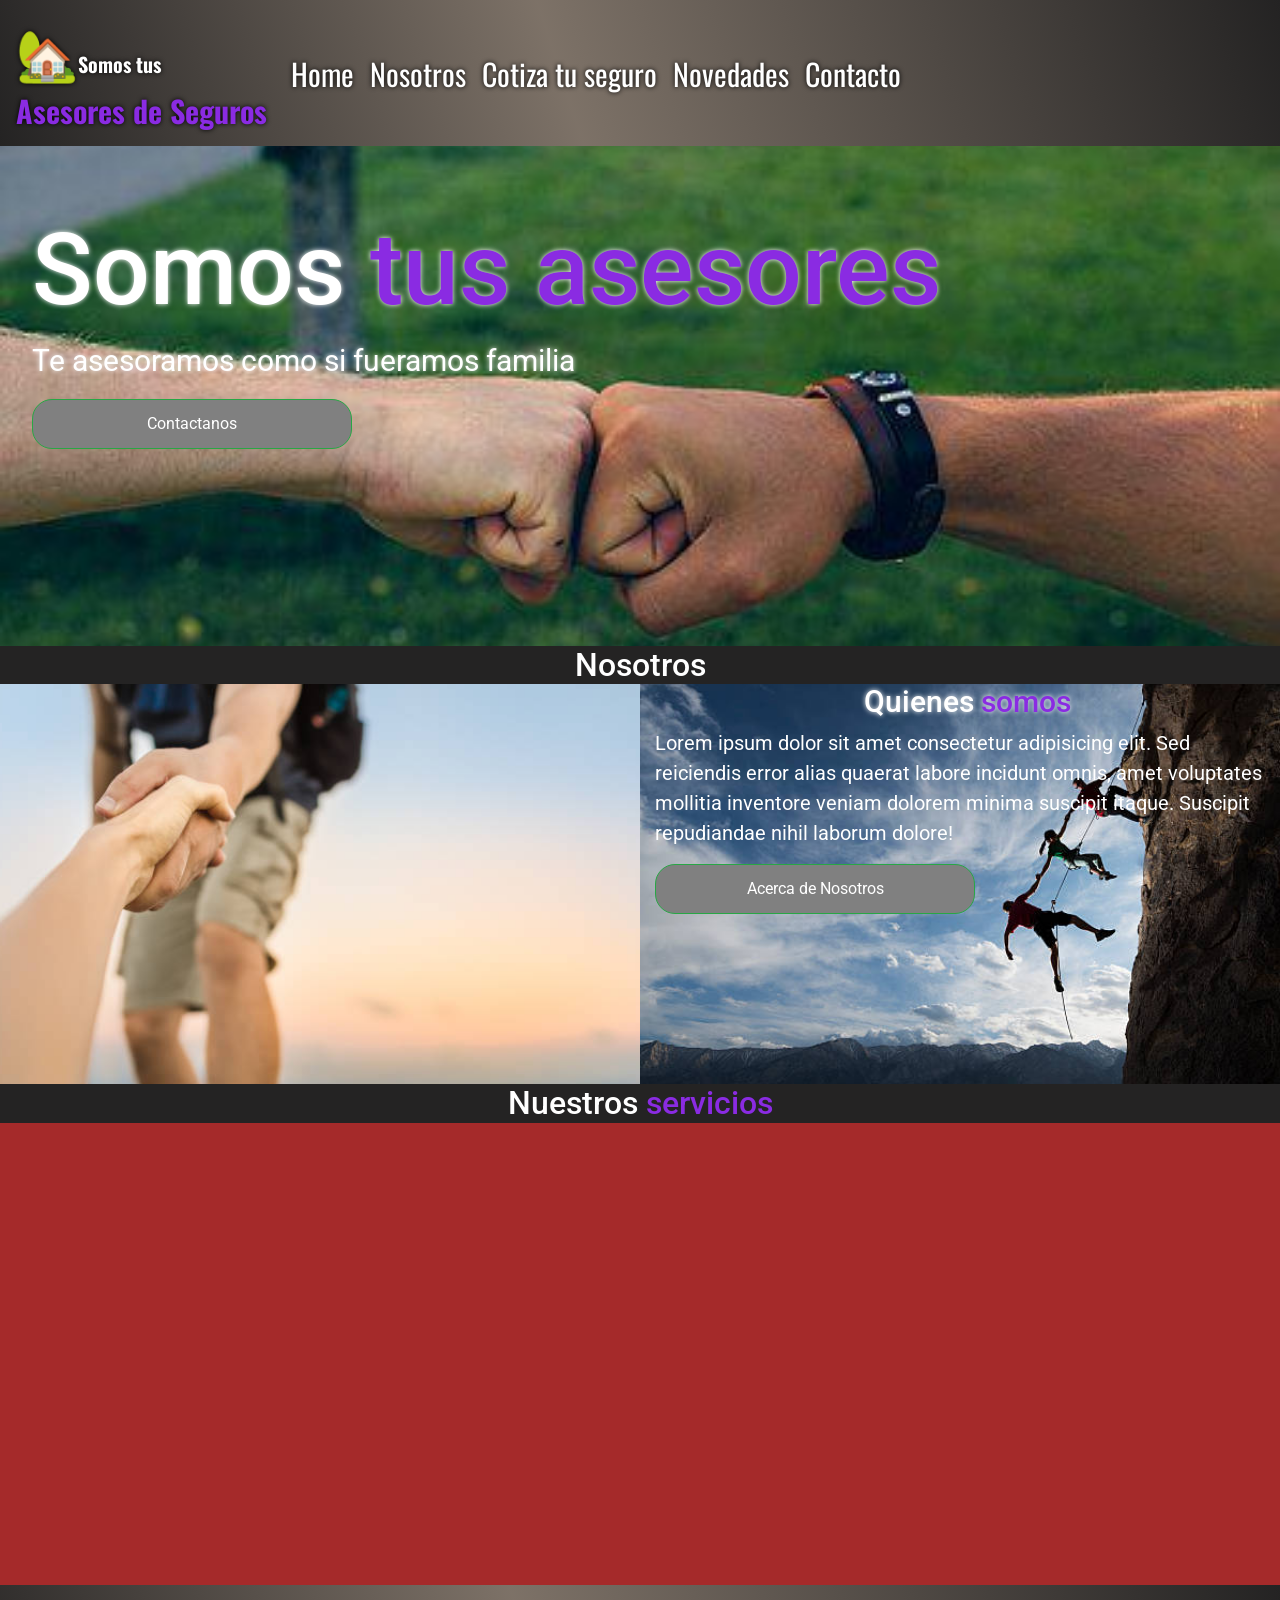
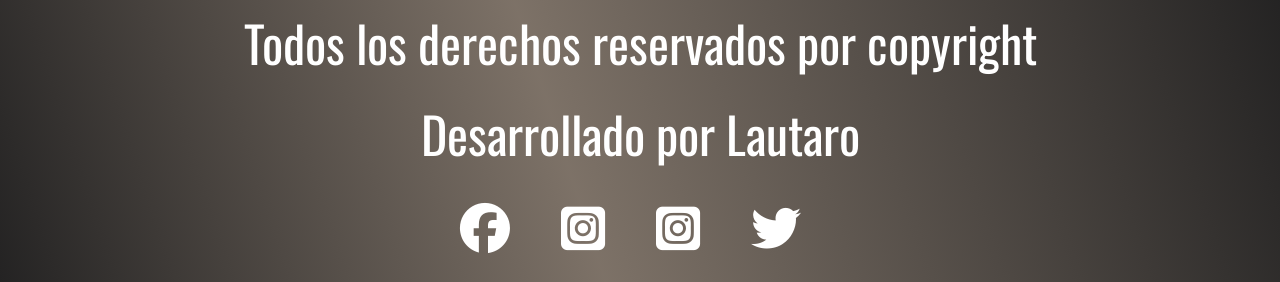
<file: index.html>
<!DOCTYPE html>
<html lang="en">

<head>
    <meta charset="UTF-8">
    <meta http-equiv="X-UA-Compatible" content="IE=edge">
    <meta name="viewport" content="width=device-width, initial-scale=1.0">

    <link href="https://unpkg.com/aos@2.3.1/dist/aos.css" rel="stylesheet">
    <link rel="stylesheet" href="https://cdnjs.cloudflare.com/ajax/libs/font-awesome/6.1.2/css/all.min.css"
        integrity="sha512-1sCRPdkRXhBV2PBLUdRb4tMg1w2YPf37qatUFeS7zlBy7jJI8Lf4VHwWfZZfpXtYSLy85pkm9GaYVYMfw5BC1A=="
        crossorigin="anonymous" referrerpolicy="no-referrer" />
    <link rel="stylesheet" href="https://cdn.jsdelivr.net/npm/bootstrap@4.6.2/dist/css/bootstrap.min.css"
        integrity="sha384-xOolHFLEh07PJGoPkLv1IbcEPTNtaed2xpHsD9ESMhqIYd0nLMwNLD69Npy4HI+N" crossorigin="anonymous">
    <link rel="stylesheet" href="estilos.css">
    <title>Tus asesores de Seguros</title>
</head>

<body>
    <!-- Navbar inicia -->
    <nav class="navbar navbar-expand-md  navbar-dark bgnav">
        <!-- Brand -->
        <a class="navbar-brand  logo1" href="#">Somos tus <br><span class="colorspan logo"> Asesores de Seguros</span></a>

        <!-- Toggler/collapsibe Button -->
        <button class="navbar-toggler posicion" type="button" data-toggle="collapse" data-target="#collapsibleNavbar">
            <span class="navbar-toggler-icon"></span>
        </button>

        <!-- Navbar links -->
        <div class="collapse navbar-collapse" id="collapsibleNavbar">
            <ul class="navbar-nav ">
                <li class="nav-item">
                    <a class="nav-link" href="#">Home</a>
                </li>
                <li class="nav-item">
                    <a class="nav-link" href="./HTML/nosotros.html">Nosotros</a>
                </li>
                <li class="nav-item">
                    <a class="nav-link" href="./HTML/cotizatuseguro.html">Cotiza tu seguro</a>
                </li>
                <li class="nav-item">
                    <a class="nav-link" href="./HTML/novedades.html">Novedades</a>
                </li>
                <li class="nav-item">
                    <a class="nav-link" href="./HTML/contacto.html">Contacto</a>
                </li>
            </ul>
        </div>
    </nav>
    <!-- Navbar Fin -->
    <!-- Inicia Jumbotron -->
    <div class="jumbotron">
        <h1>Somos <span class="colorspan"> tus asesores </span></h1>
        <p class="p-jumbotron">Te asesoramos como si fueramos familia</p>
        <form>
            <a href="./HTML/contacto.html">
                <button type="button" class="btn btn-success">Contactanos</button>
            </a>
        </form>
    </div>
    <!-- Fin Jumbotron -->

    <!-- Inicia Nosotros -->
    <h2>Nosotros</h2>
    <section class="container-fluid">
        <div class="row">
            <aside class="col-md-6 al"></aside>
            <aside class="col-md-6 ar">
                <h3>Quienes <span class="colorspan">somos</span> </h3>
                <p>Lorem ipsum dolor sit amet consectetur adipisicing elit. Sed reiciendis error alias quaerat labore
                    incidunt omnis, amet voluptates mollitia inventore veniam dolorem minima suscipit itaque. Suscipit
                    repudiandae nihil laborum dolore!</p>
                <form>
                    <a href="./HTML/nosotros.html">
                        <button type="button" class="btn btn-success">Acerca de Nosotros</button>
                    </a>
                </form>
            </aside>

        </div>
    </section>
    <!-- Termina Nosotros -->

    <!-- Inicia Nuestros Servicios -->
    <h2>Nuestros <span class="colorspan">servicios</span></h2>
    <section class="productos container-fluid">
        <div class="row">
            <!-- Inicia CArd-->
            <div class="card col-md-6 col-lg-4" data-aos="flip-left">
                <img class="card-img-top" src="img/auto.webp" alt="Seguro Auto">
                <div class="card-body">
                    <h4 class="card-title">Seguros de Autos</h4>
                    <p class="card-text">La importancia de tener asegurado tu auto y los beneficions de las distintas
                        alternativas</p>
                    <a href="./HTML/cotizatuseguro.html" class="btn btn-primary">Cotizar</a>
                </div>
            </div>
            <!-- Termina CArd-->
            <!-- Inicia CArd-->
            <div class="card col-md-6 col-lg-4" data-aos="flip-up">
                <img class="card-img-top" src="img/casa.jpg" alt="Seguro casa">
                <div class="card-body">
                    <h4 class="card-title">Seguros del Hogar</h4>
                    <p class="card-text">La importancia de tener asegurado tu auto y los beneficions de las distintas
                        alternativas</p>
                    <a href="./HTML/cotizatuseguro.html" class="btn btn-primary">Cotizar</a>
                </div>
            </div>
            <!-- Inicia CArd-->
            <div class="card col-md-12 col-lg-4" data-aos="flip-left">
                <img class="card-img-top" src="img/ART.jpg" alt="Seguro ART">
                <div class="card-body">
                    <h4 class="card-title">Seguros de ART</h4>
                    <p class="card-text">La importancia de tener asegurado tu auto y los beneficions de las distintas
                        alternativas</p>
                    <a href="./HTML/cotizatuseguro.html" class="btn btn-primary">Cotizar</a>
                </div>
            </div>
        </div>
        <!-- Termina CArd-->
        <!-- Termina CArd-->
    </section>

    <!-- Termina Nuestros servicios -->
    <!-- Inicia Footer -->
    <footer>
        <p>Todos los derechos reservados por copyright</p>
        <p>Desarrollado por Lautaro</p>
        <div class="redes">
            <i class="fa-brands fa-facebook">
            </i>
            <i class="fa-brands fa-square-instagram"></i>
            <i class="fa-brands fa-square-instagram"></i>
            <i class="fa-brands fa-twitter"></i>
        </div>
    </footer>
    <!-- Termina footer -->

    <script src="https://unpkg.com/aos@2.3.1/dist/aos.js"></script>
    <script>
        AOS.init();
    </script>

    <script src="https://cdn.jsdelivr.net/npm/jquery@3.5.1/dist/jquery.slim.min.js"
        integrity="sha384-DfXdz2htPH0lsSSs5nCTpuj/zy4C+OGpamoFVy38MVBnE+IbbVYUew+OrCXaRkfj"
        crossorigin="anonymous"></script>
    <script src="https://cdn.jsdelivr.net/npm/popper.js@1.16.1/dist/umd/popper.min.js"
        integrity="sha384-9/reFTGAW83EW2RDu2S0VKaIzap3H66lZH81PoYlFhbGU+6BZp6G7niu735Sk7lN"
        crossorigin="anonymous"></script>
    <script src="https://cdn.jsdelivr.net/npm/bootstrap@4.6.2/dist/js/bootstrap.min.js"
        integrity="sha384-+sLIOodYLS7CIrQpBjl+C7nPvqq+FbNUBDunl/OZv93DB7Ln/533i8e/mZXLi/P+"
        crossorigin="anonymous"></script>
    <script src="trabajofinal.js"></script>
</body>

</html>
</file>
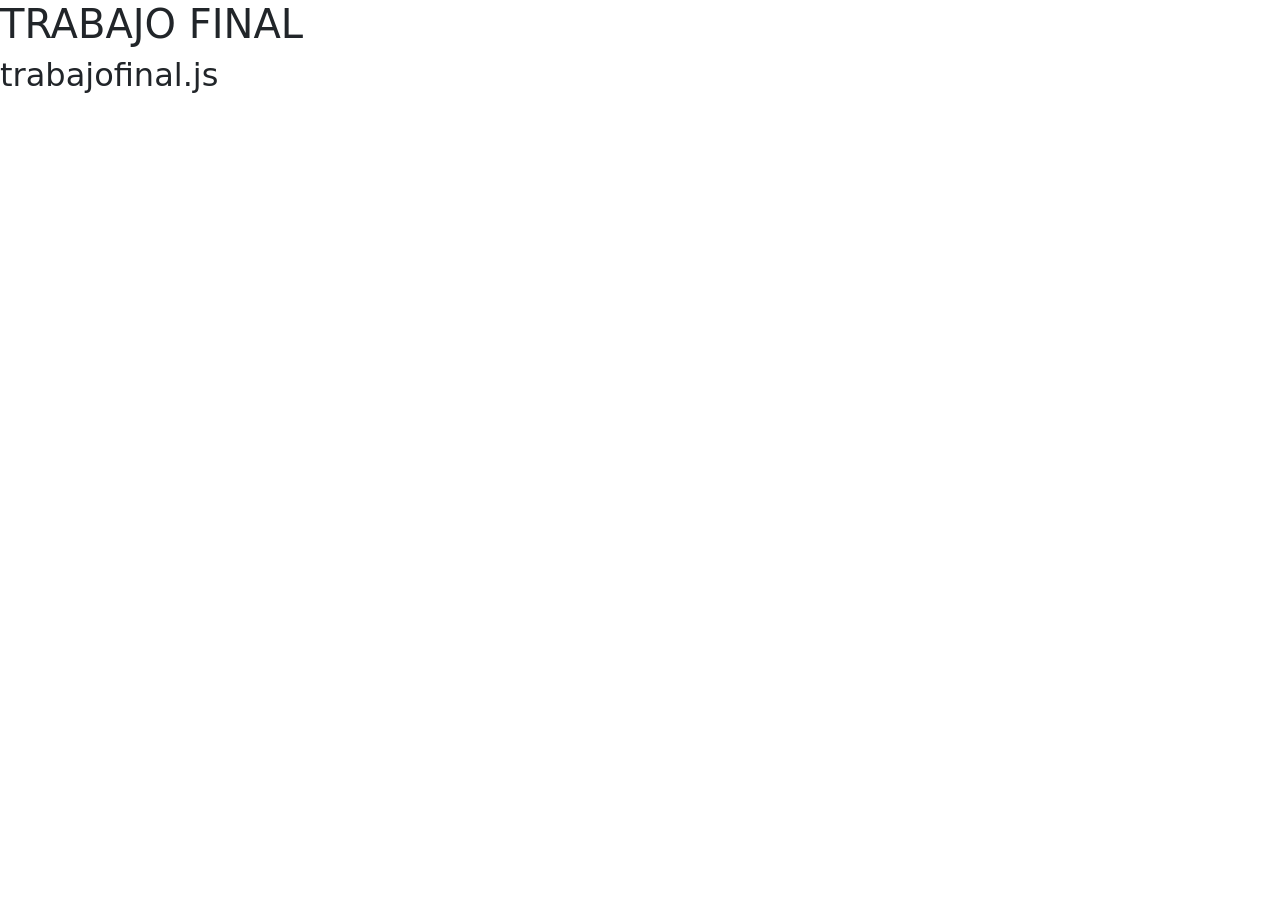
<file: index2.html>
<!DOCTYPE html>
<html lang="en">
<head>
    <meta charset="UTF-8">
    <meta http-equiv="X-UA-Compatible" content="IE=edge">
    <meta name="viewport" content="width=device-width, initial-scale=1.0">
    <title>TRABAJO FINAL</title>
</head>
<body>
    <h1>TRABAJO FINAL</h1>
    <h2>trabajofinal.js</h2>
    <!-- CSS only -->
    <link href="https://cdn.jsdelivr.net/npm/bootstrap@5.2.2/dist/css/bootstrap.min.css" rel="stylesheet" integrity="sha384-Zenh87qX5JnK2Jl0vWa8Ck2rdkQ2Bzep5IDxbcnCeuOxjzrPF/et3URy9Bv1WTRi" crossorigin="anonymous">
    <script src="trabajofinal.js"></script>
</body>
</html>
</file>
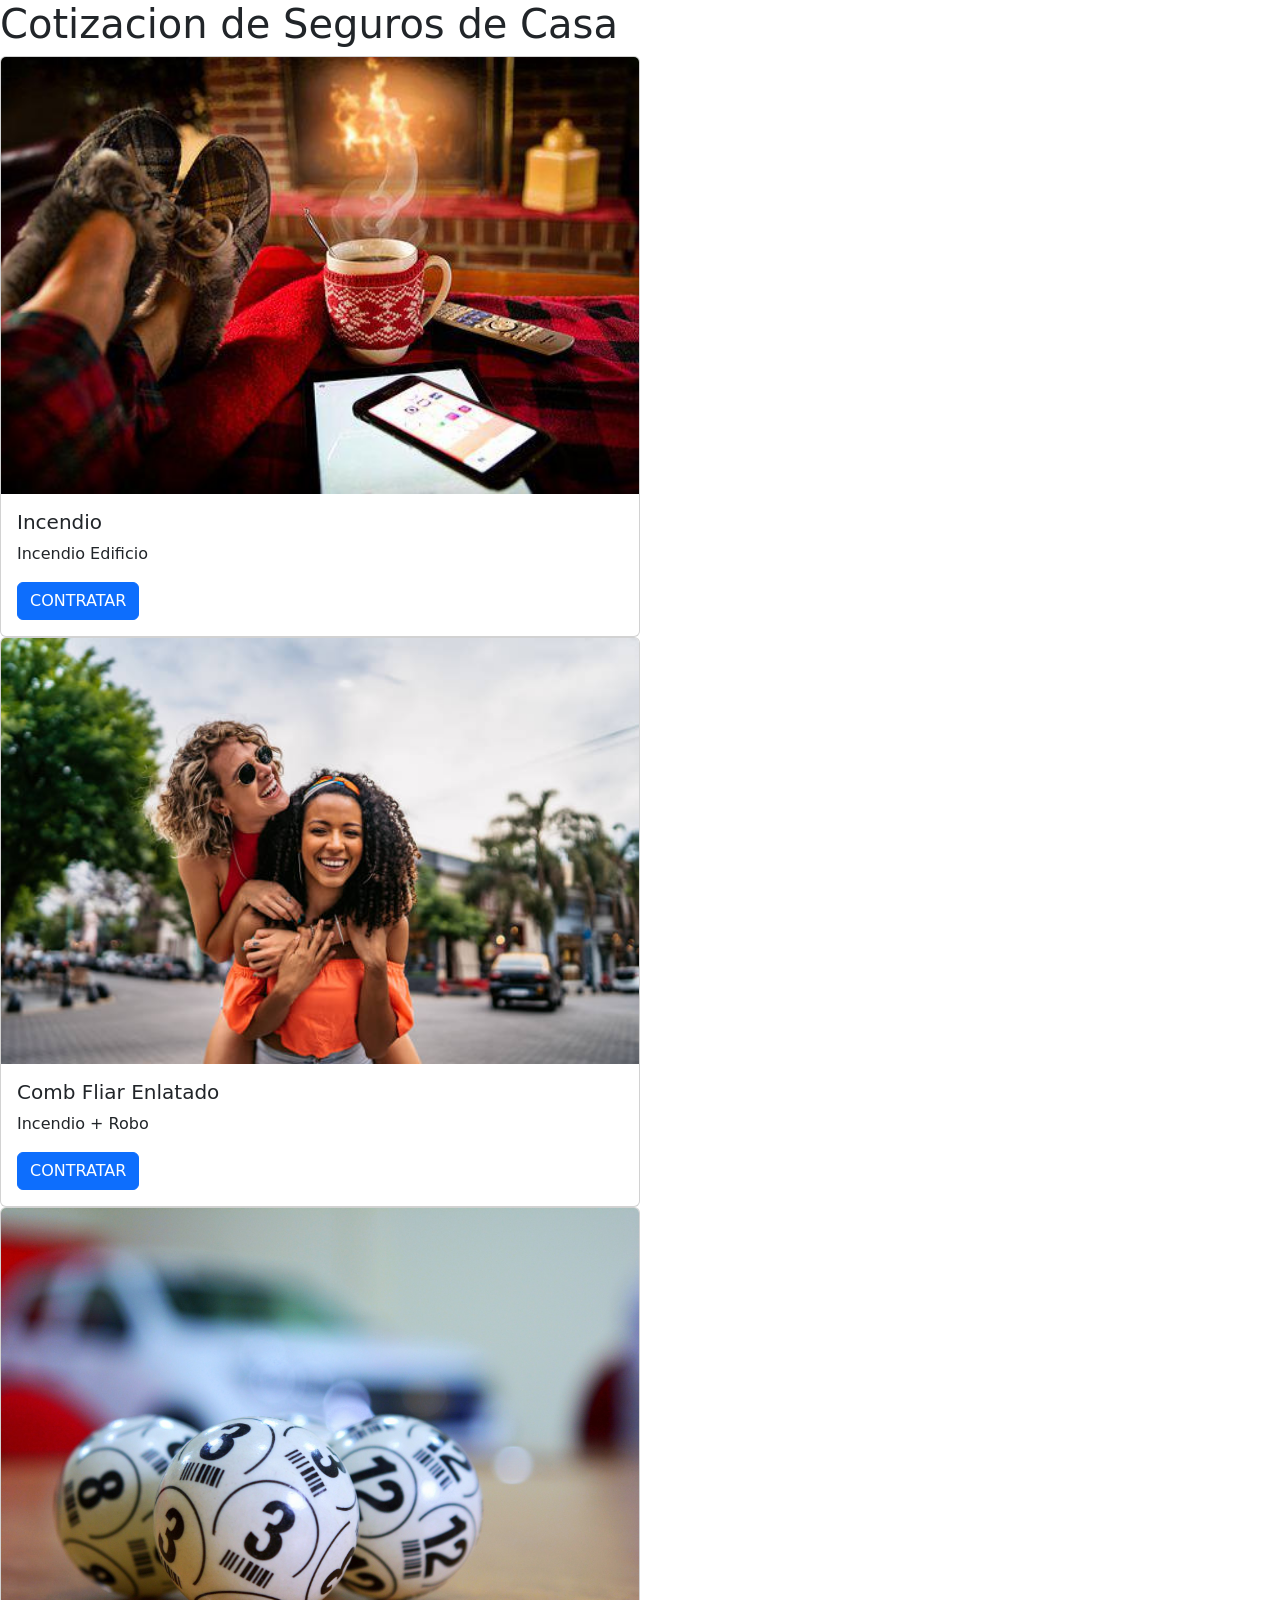
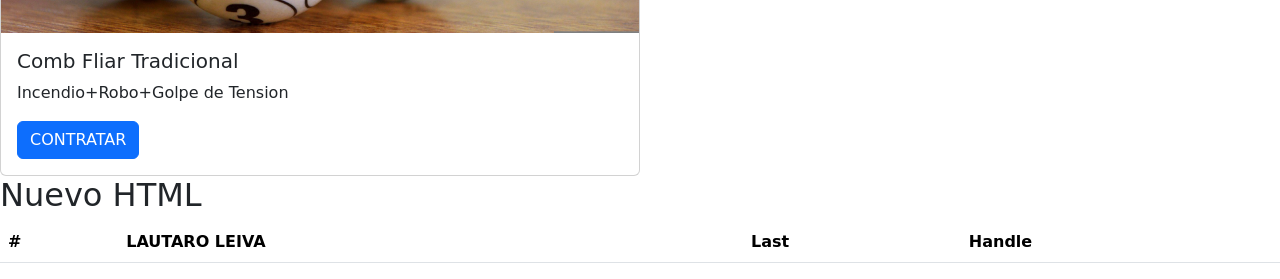
<file: indexnuevo.html>
<!DOCTYPE html>
<html lang="en">

<head>
    <meta charset="UTF-8">
    <meta http-equiv="X-UA-Compatible" content="IE=edge">
    <meta name="viewport" content="width=device-width, initial-scale=1.0">
    <title>Index nuevo</title>
    <link href="https://cdn.jsdelivr.net/npm/bootstrap@5.0.0/dist/css/bootstrap.min.css" rel="stylesheet"
        integrity="sha384-wEmeIV1mKuiNpC+IOBjI7aAzPcEZeedi5yW5f2yOq55WWLwNGmvvx4Um1vskeMj0" crossorigin="anonymous">

</head>

<body>
    <h1> Cotizacion de Seguros de Casa</h1>
    <div id="bodyindex"></div>

    <h2> Nuevo HTML</h2>

    <table class="table">
        <thead>
            <tr>
                <th scope="col">#</th>
                <th scope="col">LAUTARO LEIVA</th>
                <th scope="col">Last</th>
                <th scope="col">Handle</th>
            </tr>
        </thead>
        <tbody id="pepe">
            
        </tbody>
    </table>

    <h3 id="total"></h3>



    

    <!-- JavaScript Bundle with Popper -->
    <script src="https://cdn.jsdelivr.net/npm/bootstrap@5.2.2/dist/js/bootstrap.bundle.min.js"
        integrity="sha384-OERcA2EqjJCMA+/3y+gxIOqMEjwtxJY7qPCqsdltbNJuaOe923+mo//f6V8Qbsw3"
        crossorigin="anonymous"></script>
    <script src="javascriptnuevo.js"> </script>

</body>

</html>
</file>
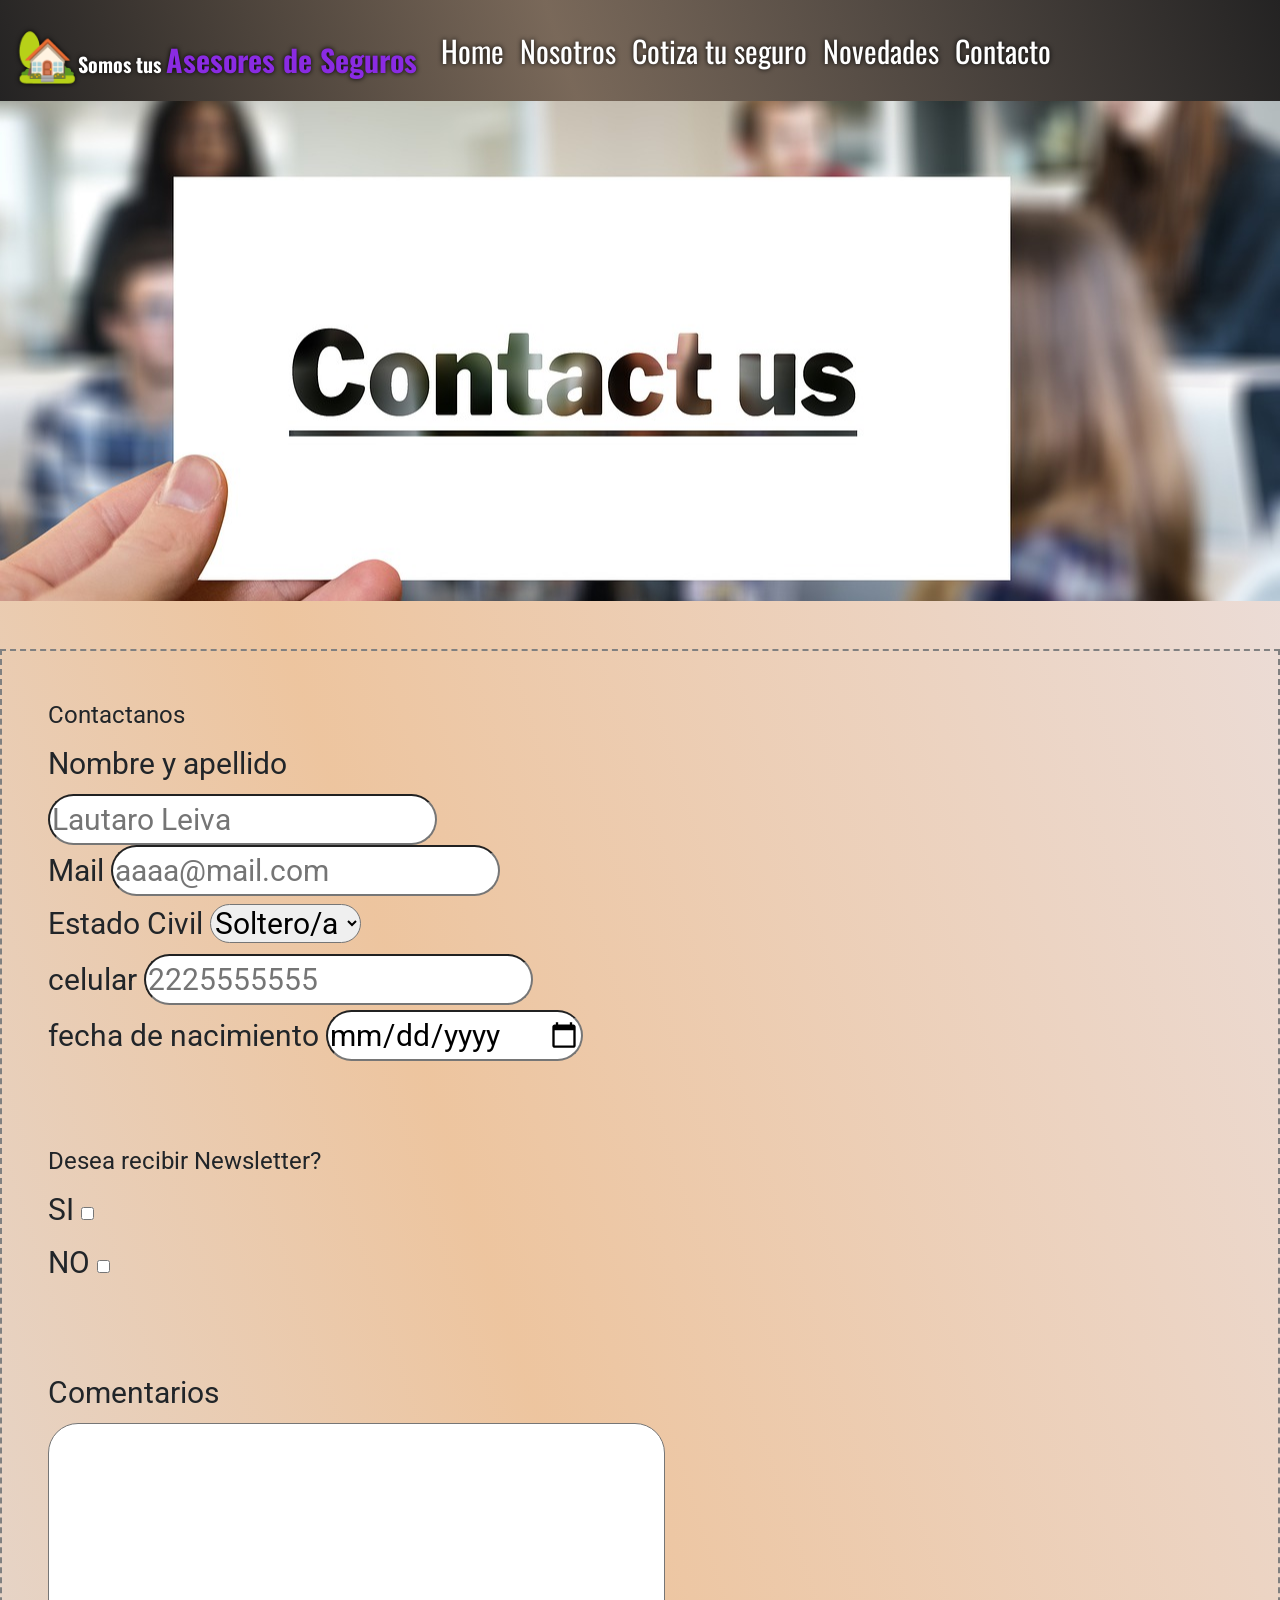
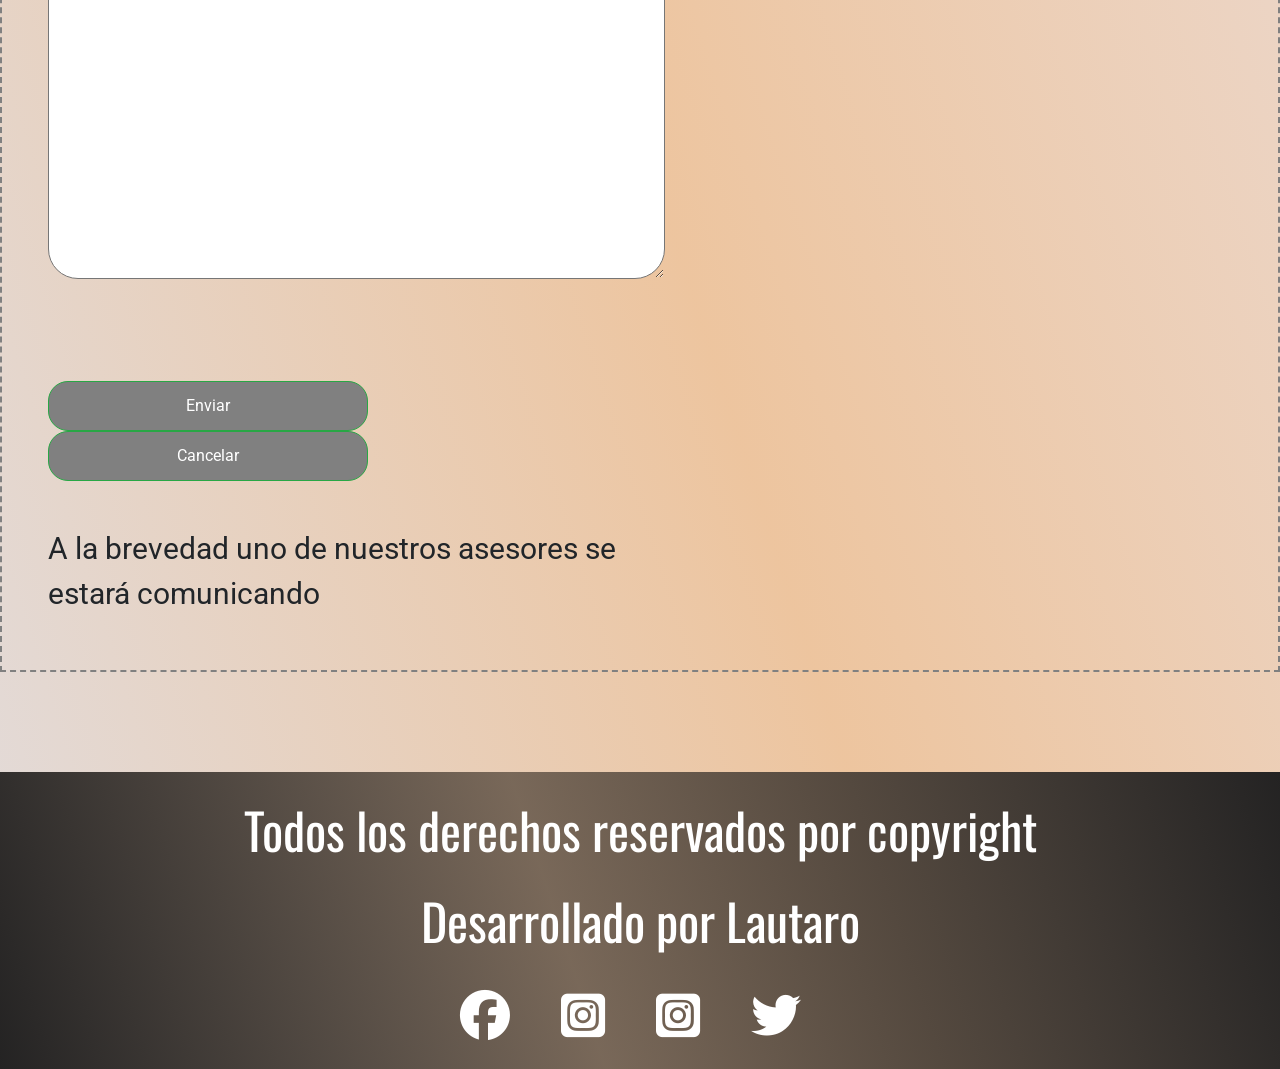
<file: HTML/contacto.html>
<!DOCTYPE html>
<html lang="en">
	<head>
		<meta charset="UTF-8">
		<meta http-equiv="X-UA-Compatible" content="IE=edge">
		<meta name="viewport" content="width=device-width, initial-scale=1.0">
	
		<link href="https://unpkg.com/aos@2.3.1/dist/aos.css" rel="stylesheet">
		<link rel="stylesheet" href="https://cdnjs.cloudflare.com/ajax/libs/font-awesome/6.1.2/css/all.min.css" integrity="sha512-1sCRPdkRXhBV2PBLUdRb4tMg1w2YPf37qatUFeS7zlBy7jJI8Lf4VHwWfZZfpXtYSLy85pkm9GaYVYMfw5BC1A==" crossorigin="anonymous" referrerpolicy="no-referrer" />
		<link rel="stylesheet" href="https://cdn.jsdelivr.net/npm/bootstrap@4.6.2/dist/css/bootstrap.min.css"
			integrity="sha384-xOolHFLEh07PJGoPkLv1IbcEPTNtaed2xpHsD9ESMhqIYd0nLMwNLD69Npy4HI+N" crossorigin="anonymous">
		<link rel="stylesheet" href="../estilos.css">
		<title>Nosotros</title>
	</head>
	
	<body class="colorcotiza">
		<!-- Navbar inicia -->
		<nav class="navbar navbar-expand-md  navbar-dark bgnav">
			<!-- Brand -->       
			<a class="navbar-brand logo1" href="../index.html">Somos tus <span class="colorspan logo"> Asesores de Seguros</span></a>
	
			<!-- Toggler/collapsibe Button -->
			<button class="navbar-toggler" type="button" data-toggle="collapse" data-target="#collapsibleNavbar">
				<span class="navbar-toggler-icon"></span>
			</button>
	
			<!-- Navbar links -->
			<div class="collapse navbar-collapse" id="collapsibleNavbar">
				<ul class="navbar-nav">
					<li class="nav-item">
						<a class="nav-link" href="../index.html">Home</a>
					</li>
					<li class="nav-item">
						<a class="nav-link" href="./nosotros.html">Nosotros</a>
					</li>
					<li class="nav-item">
						<a class="nav-link" href="./cotizatuseguro.html">Cotiza tu seguro</a>
					</li>
					<li class="nav-item">
						<a class="nav-link" href="./novedades.html">Novedades</a>
					</li>
					<li class="nav-item">
						<a class="nav-link" href="./contacto.html">Contacto</a>
					</li>
				</ul>
			</div>
		</nav>
		<!-- Navbar Fin -->
	<!-- termina Nav -->
	<div class="jumbotron1">
        
    </div>
	<!-- termina header -->
	<main> </main>
		<section class="sectionB margin-top">
			<form action="envio.php" id="contacto">
				<fieldset>
					<legend>Contactanos</legend>
					<label for="nombre">Nombre y apellido</label>
			    	<input class="label" type="text" id="nombre" placeholder="Lautaro Leiva">
			    	<br>					
					<label for="mail">Mail</label>
					<input class="label" type="text" id="mail" placeholder="aaaa@mail.com">
					<br>			    				    
					<label for="estado civil">Estado Civil</label>
					<select class="label" name="estado civil" id="estado civil">
						<option value="Soltero/a">Soltero/a</option>
						<option value="Casado/a">Casado/a</option>
						<option value="Viudo/a">Viudo/a</option>									
					</select>
					<br>					
					<label for="celular">celular</label>
					<input class="label" type="number" id="celular" placeholder="2225555555">		
					<br>					
					<label for="fecha">fecha de nacimiento</label>
					<input class="label" type="date" id="fecha" placeholder="DD/MM/AAAA">	
					<br>							
				</fieldset>
				<br>
				<fieldset>
					<legend>Desea recibir Newsletter?</legend>
					<label for="NEWSLETTER">SI</label>
					<input type="checkbox" id="NEWSLETTER" value="SI">	
					<br>
					<label for="SIN NEWSLETTER">NO</label>
					<input type="checkbox" id="SIN NEWSLETTER" value="NO">	
					<br>
				</fieldset>				
				<br>
				<fieldset>
					<label for="comentarios">Comentarios</label>
					<br>
					<textarea class="label" name="" id="comentarios" cols="35" rows="10"></textarea>
				<br>
			</form>
			<br>
			<br>
			<input class="btn btn-success" type="submit" value="Enviar">
			
			<input class="btn btn-success" type="reset" value="Cancelar">
			<br>
			<br>
			<label for="mensaje">A la brevedad uno de nuestros asesores se estará comunicando</label>
		</section>
		<!-- termina formulario -->
		
	  <!-- Inicia Footer -->
	  <footer>
        <p>Todos los derechos reservados por copyright</p>
        <p>Desarrollado por Lautaro</p>
        <div class="redes">
            <i class="fa-brands fa-facebook"></i>
            <i class="fa-brands fa-square-instagram"></i>
            <i class="fa-brands fa-square-instagram"></i>
            <i class="fa-brands fa-twitter"></i>
        </div>
    </footer>
    <!-- Termina footer -->
	<!-- termina pie de pagina -->
	
</body>
</html>
</file>
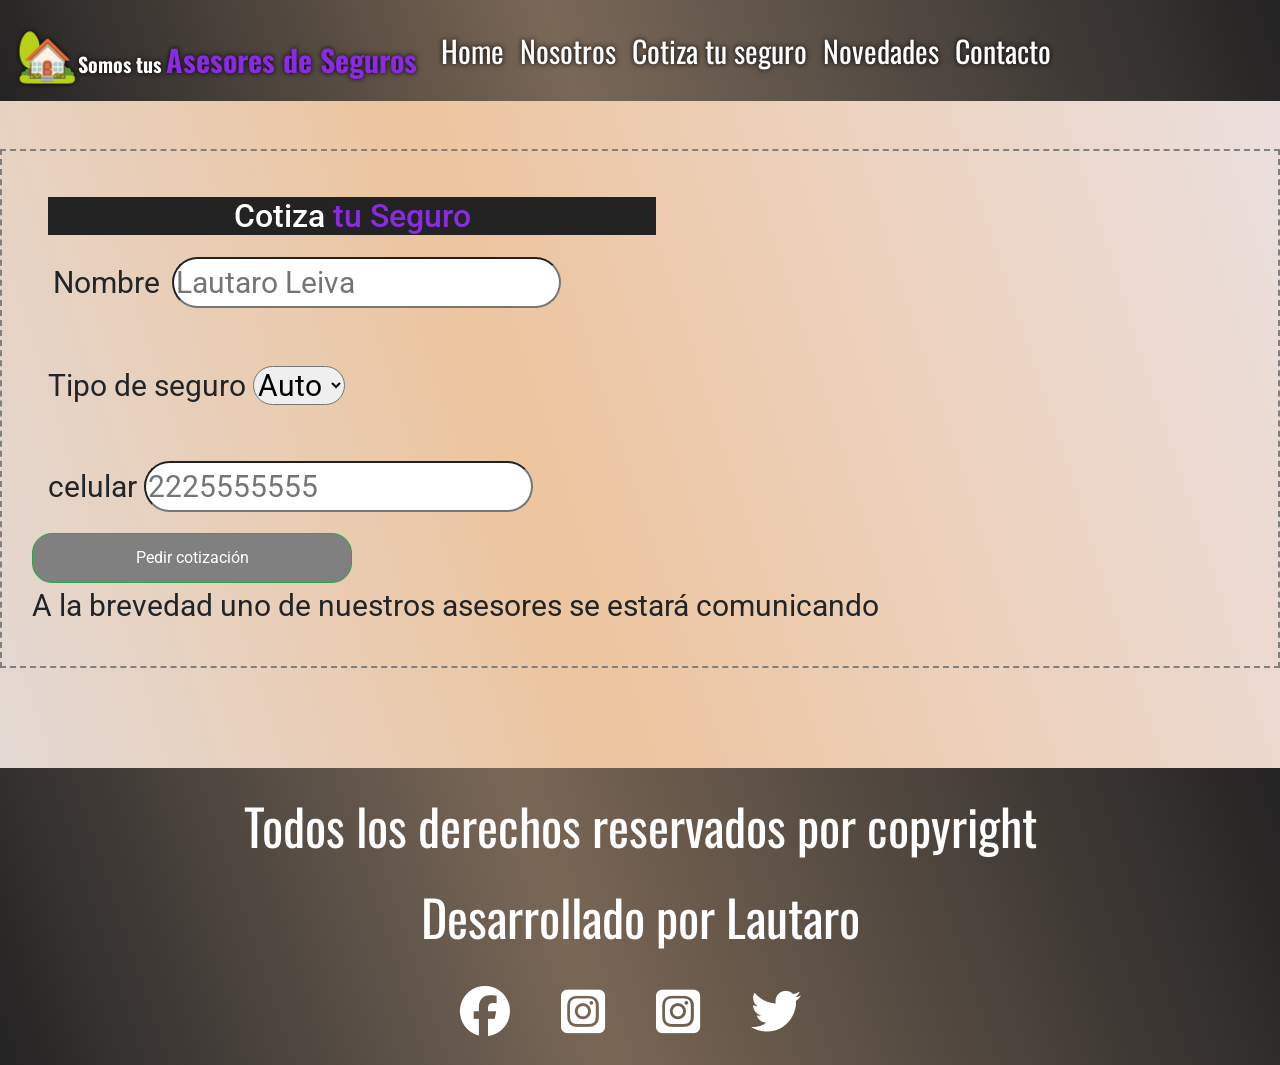
<file: HTML/cotizatuseguro.html>
<!DOCTYPE html>
<html lang="en">

<head>
    <meta charset="UTF-8">
    <meta http-equiv="X-UA-Compatible" content="IE=edge">
    <meta name="viewport" content="width=device-width, initial-scale=1.0">

    <link href="https://unpkg.com/aos@2.3.1/dist/aos.css" rel="stylesheet">
    <link rel="stylesheet" href="https://cdnjs.cloudflare.com/ajax/libs/font-awesome/6.1.2/css/all.min.css" integrity="sha512-1sCRPdkRXhBV2PBLUdRb4tMg1w2YPf37qatUFeS7zlBy7jJI8Lf4VHwWfZZfpXtYSLy85pkm9GaYVYMfw5BC1A==" crossorigin="anonymous" referrerpolicy="no-referrer" />
    <link rel="stylesheet" href="https://cdn.jsdelivr.net/npm/bootstrap@4.6.2/dist/css/bootstrap.min.css"
        integrity="sha384-xOolHFLEh07PJGoPkLv1IbcEPTNtaed2xpHsD9ESMhqIYd0nLMwNLD69Npy4HI+N" crossorigin="anonymous">
    <link rel="stylesheet" href="../estilos.css">
    <title>Nosotros</title>
</head>

<body class="colorcotiza">
    <!-- Navbar inicia -->
    <nav class="navbar navbar-expand-md  navbar-dark bgnav">
        <!-- Brand -->       
        <a class="navbar-brand logo1" href="../index.html">Somos tus <span class="colorspan logo"> Asesores de Seguros</span></a>

        <!-- Toggler/collapsibe Button -->
        <button class="navbar-toggler" type="button" data-toggle="collapse" data-target="#collapsibleNavbar">
            <span class="navbar-toggler-icon"></span>
        </button>

        <!-- Navbar links -->
        <div class="collapse navbar-collapse" id="collapsibleNavbar">
            <ul class="navbar-nav">
                <li class="nav-item">
                    <a class="nav-link" href="../index.html">Home</a>
                </li>
                <li class="nav-item">
                    <a class="nav-link" href="./nosotros.html">Nosotros</a>
                </li>
                <li class="nav-item">
                    <a class="nav-link" href="#">Cotiza tu seguro</a>
                </li>
                <li class="nav-item">
                    <a class="nav-link" href="./novedades.html">Novedades</a>
                </li>
                <li class="nav-item">
                    <a class="nav-link" href="./contacto.html">Contacto</a>
                </li>
            </ul>
        </div>
    </nav>
    <!-- Navbar Fin -->

    <section class="sectionB margin-top">
        <form action="envio.php" id="cotiza-tu-seguro">
            <fieldset>
                <h2> Cotiza <span class="colorspan"  >tu Seguro </span></h2>
                <label class="label1" for="nombre">Nombre</label>
                <input class="label" type="text" id="nombre" placeholder="Lautaro Leiva">
                <br>
                <br>
                <label for="tipo">Tipo de seguro</label>
                <select class="label" name="tipo id"="tipo">					
                    <option value="Auto">Auto</option>
                    <option value="Moto">Moto</option>
                    <option value="Casa">Casa</option>
                    <option value="ART">ART</option>				
                </select>
                <br>
                <br>
                <label for="celular">celular</label>
                <input class="label" type="number" id="celular" placeholder="2225555555">
            </fieldset>
        </form>
        <button type="button" class="btn btn-success">Pedir cotización</button>		
        <br>
        <label for="mensaje" >A la brevedad uno de nuestros asesores se estará comunicando</label>
    </section>

    <!-- Inicia Footer -->
    <footer>
        <p>Todos los derechos reservados por copyright</p>
        <p>Desarrollado por Lautaro</p>
        <div class="redes">
            <i class="fa-brands fa-facebook"></i>
            <i class="fa-brands fa-square-instagram"></i>
            <i class="fa-brands fa-square-instagram"></i>
            <i class="fa-brands fa-twitter"></i>
        </div>
    </footer>
    <!-- Termina footer -->
</body>
</file>
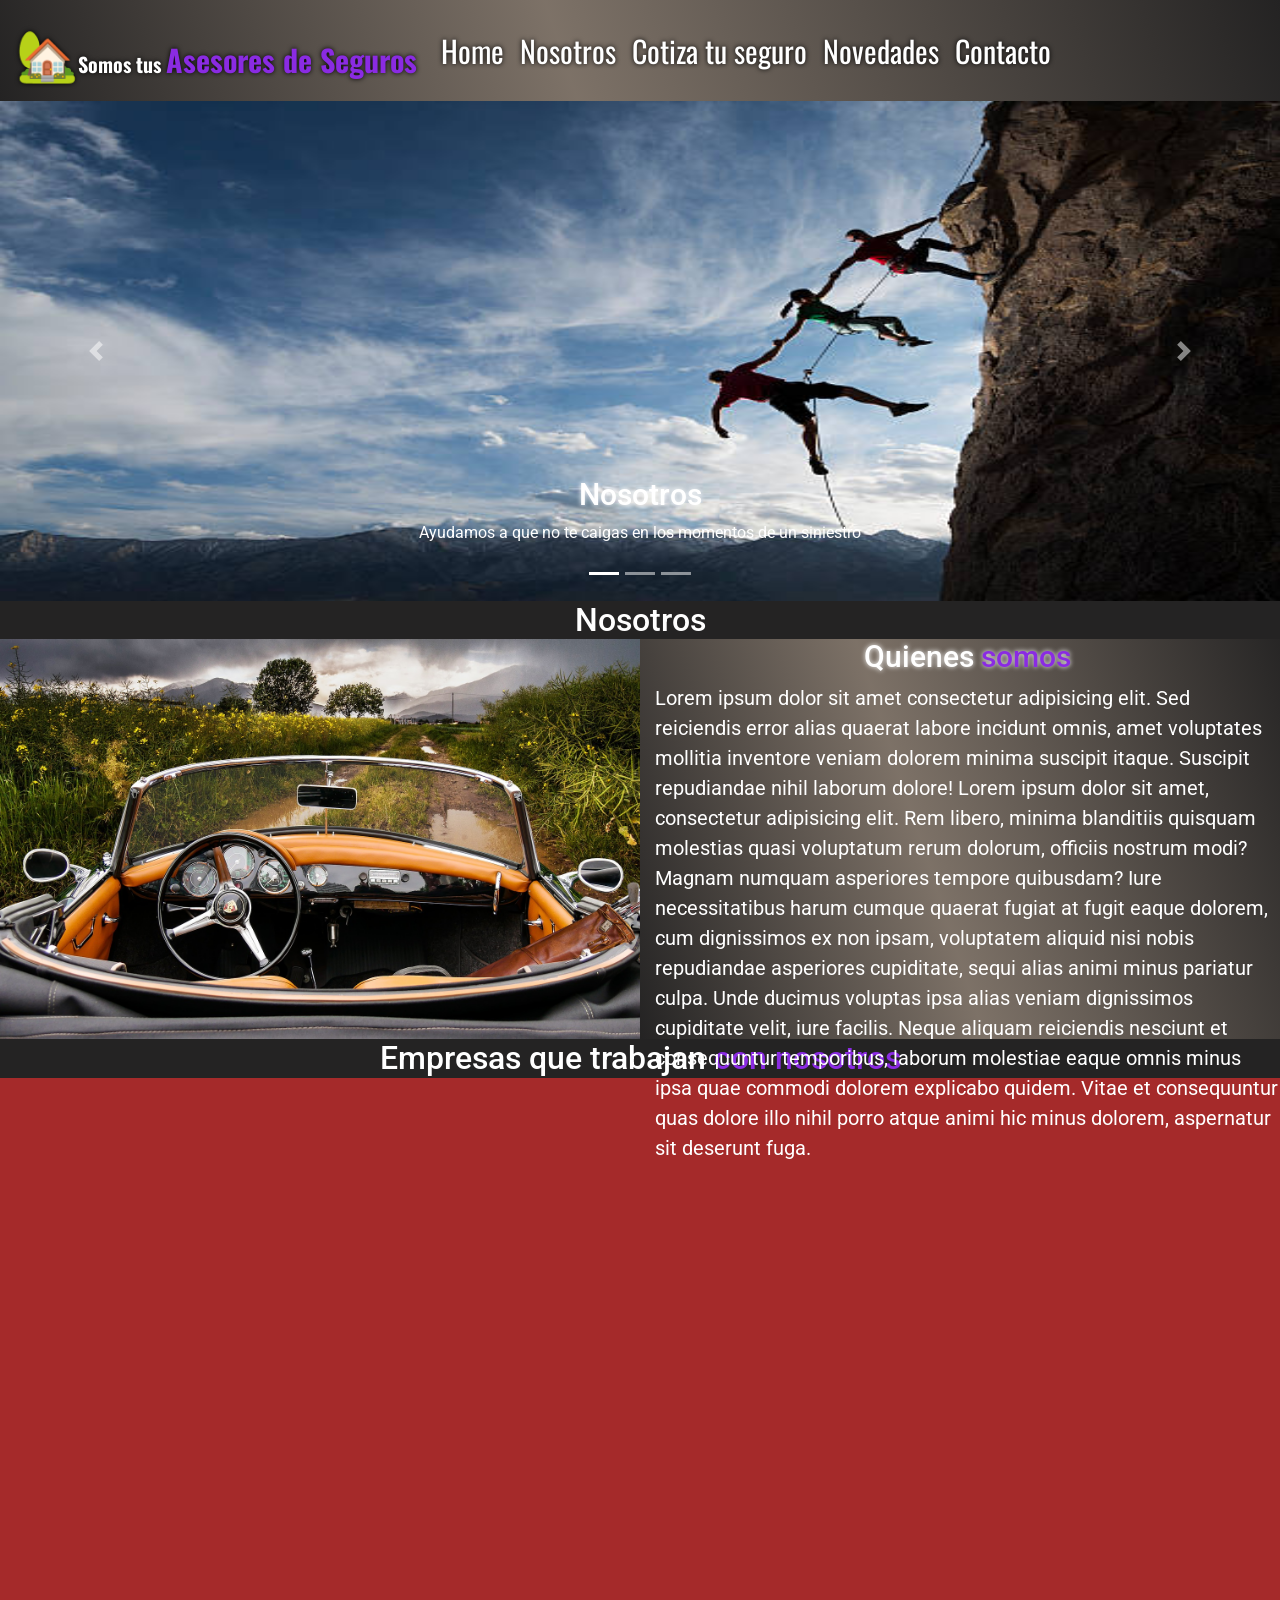
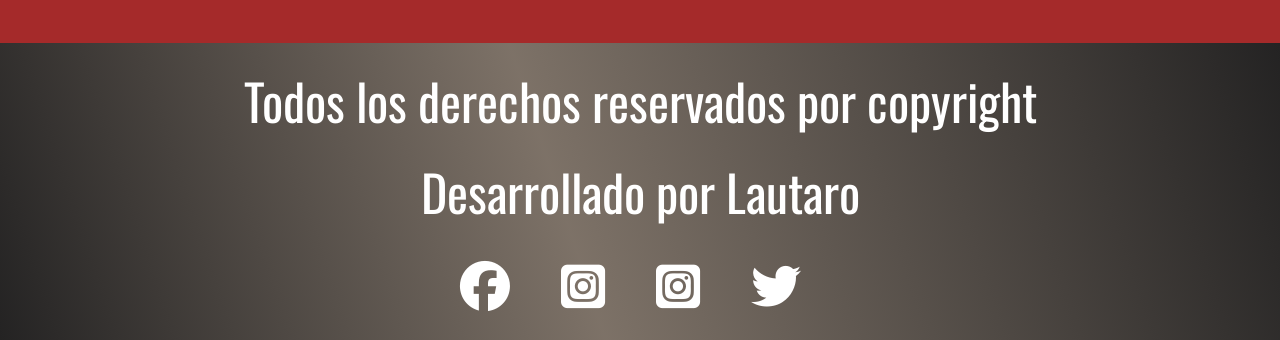
<file: HTML/nosotros.html>
<!DOCTYPE html>
<html lang="en">

<head>
    <meta charset="UTF-8">
    <meta http-equiv="X-UA-Compatible" content="IE=edge">
    <meta name="viewport" content="width=device-width, initial-scale=1.0">

    <link href="https://unpkg.com/aos@2.3.1/dist/aos.css" rel="stylesheet">
    <link rel="stylesheet" href="https://cdnjs.cloudflare.com/ajax/libs/font-awesome/6.1.2/css/all.min.css"
        integrity="sha512-1sCRPdkRXhBV2PBLUdRb4tMg1w2YPf37qatUFeS7zlBy7jJI8Lf4VHwWfZZfpXtYSLy85pkm9GaYVYMfw5BC1A=="
        crossorigin="anonymous" referrerpolicy="no-referrer" />
    <link rel="stylesheet" href="https://cdn.jsdelivr.net/npm/bootstrap@4.6.2/dist/css/bootstrap.min.css"
        integrity="sha384-xOolHFLEh07PJGoPkLv1IbcEPTNtaed2xpHsD9ESMhqIYd0nLMwNLD69Npy4HI+N" crossorigin="anonymous">
    <link rel="stylesheet" href="../estilos.css">
    <title>Nosotros</title>
</head>

<body>
    <!-- Navbar inicia -->
    <nav class="navbar navbar-expand-md  navbar-dark bgnav">
        <!-- Brand -->
        <a class="navbar-brand logo1" href="../index.html">Somos tus <span class="colorspan logo"> Asesores de
                Seguros</span></a>

        <!-- Toggler/collapsibe Button -->
        <button class="navbar-toggler" type="button" data-toggle="collapse" data-target="#collapsibleNavbar">
            <span class="navbar-toggler-icon"></span>
        </button>

        <!-- Navbar links -->
        <div class="collapse navbar-collapse" id="collapsibleNavbar">
            <ul class="navbar-nav">
                <li class="nav-item">
                    <a class="nav-link" href="../index.html">Home</a>
                </li>
                <li class="nav-item">
                    <a class="nav-link" href="#">Nosotros</a>
                </li>
                <li class="nav-item">
                    <a class="nav-link" href="./cotizatuseguro.html">Cotiza tu seguro</a>
                </li>
                <li class="nav-item">
                    <a class="nav-link" href="./novedades.html">Novedades</a>
                </li>
                <li class="nav-item">
                    <a class="nav-link" href="./contacto.html">Contacto</a>
                </li>
            </ul>
        </div>
    </nav>
    <!-- Navbar Fin -->

    <!-- Inicia carrusel -->
    <div class="sec">
        <div id="demo" class="carousel slide" data-ride="carousel">
            <ul class="carousel-indicators">
                <li data-target="#demo" data-slide-to="0" class="active"></li>
                <li data-target="#demo" data-slide-to="1"></li>
                <li data-target="#demo" data-slide-to="2"></li>
            </ul>
            <div class="carousel-inner">
                <div class="carousel-item active">
                    <img class="ancho" src="../img/nosotros2.jpg" alt="Nosotros" height="500">
                    <div class="carousel-caption">
                        <h3>Nosotros</h3>
                        <p>Ayudamos a que no te caigas en los momentos de un siniestro</p>
                    </div>
                </div>
                <div class="carousel-item">
                    <img class="ancho" src="../img/n2.jpg" alt="Nosotros2" width="1100" height="500">
                    <div class="carousel-caption">
                        <h3>Contactanos</h3>
                        <p>Contactanos ante cualquier consulta</p>
                    </div>
                </div>
                <div class="carousel-item">
                    <img class="ancho" src="../img/n3.jpg" alt="New York" width="1100" height="500">
                    <div class="carousel-caption">
                        <h3>Entre todos somos mas</h3>
                        <p>Somos convencidos que entre todos podemos mas</p>
                    </div>
                </div>
            </div>
            <a class="carousel-control-prev" href="#demo" data-slide="prev">
                <span class="carousel-control-prev-icon"></span>
            </a>
            <a class="carousel-control-next" href="#demo" data-slide="next">
                <span class="carousel-control-next-icon"></span>
            </a>
        </div>

        <!-- Fin carrousel -->



        <!-- Inicia Nosotros -->
        <h2>Nosotros</h2>
        <section class="container-fluid">
            <div class="row">
                <aside class="col-md-6 al1"></aside>
                <aside class="col-md-6 ar1">
                    <h3>Quienes <span class="colorspan">somos</span> </h3>
                    <p>Lorem ipsum dolor sit amet consectetur adipisicing elit. Sed reiciendis error alias quaerat
                        labore incidunt omnis, amet voluptates mollitia inventore veniam dolorem minima suscipit itaque.
                        Suscipit repudiandae nihil laborum dolore!
                        Lorem ipsum dolor sit amet, consectetur adipisicing elit. Rem libero, minima blanditiis quisquam
                        molestias quasi voluptatum rerum dolorum, officiis nostrum modi? Magnam numquam asperiores
                        tempore quibusdam? Iure necessitatibus harum cumque quaerat fugiat at fugit eaque dolorem, cum
                        dignissimos ex non ipsam, voluptatem aliquid nisi nobis repudiandae asperiores cupiditate, sequi
                        alias animi minus pariatur culpa. Unde ducimus voluptas ipsa alias veniam dignissimos cupiditate
                        velit, iure facilis. Neque aliquam reiciendis nesciunt et consequuntur temporibus, laborum
                        molestiae eaque omnis minus ipsa quae commodi dolorem explicabo quidem. Vitae et consequuntur
                        quas dolore illo nihil porro atque animi hic minus dolorem, aspernatur sit deserunt fuga.

                    </p>

                </aside>

            </div>
        </section>
        <!-- Termina Nosotros -->

        <!-- Inicia Nuestros Servicios -->
        <h2>Empresas que trabajan <span class="colorspan">con nosotros</span></h2>
        <section class="productos container-fluid">
            <div class="row">
                <!-- Inicia CArd-->
                <div class="card col-md-6 col-lg-4" data-aos="flip-left">
                    <img class="card-img-top" src="../img/fedpat.jpg" alt="Seguro Auto">
                    <div class="card-body">
                        <h4 class="card-title">Federacion Patronal</h4>
                        <p class="card-text">Un respaldo mas que seguro</p>
                        <a href="cotizatuseguro.html" class="btn btn-primary">Cotizar</a>
                    </div>
                </div>
                <!-- Termina CArd-->
                <!-- Inicia CArd-->
                <div class="card col-md-6 col-lg-4" data-aos="flip-up">
                    <img class="card-img-top" src="../img/la2.jpg" alt="Seguro casa">
                    <div class="card-body">
                        <h4 class="card-title">La Segunda</h4>
                        <p class="card-text">Lider en el mercado</p>
                        <a href="cotizatuseguro.html" class="btn btn-primary">Cotizar</a>
                    </div>
                </div>
                <!-- Inicia CArd-->
                <div class="card col-md-12 col-lg-4 alt" data-aos="flip-left">
                    <img class="card-img-top" src="../img/rus.jfif" alt="Seguro ART">
                    <div class="card-body">
                        <h4 class="card-title">Rio uruguay Seguros</h4>
                        <p class="card-text">Compañia lider en autos</p>
                        <a href="cotizatuseguro.html" class="btn btn-primary">Cotizar</a>
                    </div>
                </div>
            </div>
            <!-- Termina CArd-->
            <!-- Termina CArd-->
        </section>

        <!-- Termina Nuestros servicios -->
        <!-- Inicia Footer -->
        <footer>
            <p>Todos los derechos reservados por copyright</p>
            <p>Desarrollado por Lautaro</p>
            <div class="redes">
                <i class="fa-brands fa-facebook"></i>
                <i class="fa-brands fa-square-instagram"></i>
                <i class="fa-brands fa-square-instagram"></i>
                <i class="fa-brands fa-twitter"></i>
            </div>
        </footer>
        <!-- Termina footer -->

        <script src="https://unpkg.com/aos@2.3.1/dist/aos.js"></script>
        <script>
            AOS.init();
        </script>

        <script src="https://cdn.jsdelivr.net/npm/jquery@3.5.1/dist/jquery.slim.min.js"
            integrity="sha384-DfXdz2htPH0lsSSs5nCTpuj/zy4C+OGpamoFVy38MVBnE+IbbVYUew+OrCXaRkfj"
            crossorigin="anonymous"></script>
        <script src="https://cdn.jsdelivr.net/npm/popper.js@1.16.1/dist/umd/popper.min.js"
            integrity="sha384-9/reFTGAW83EW2RDu2S0VKaIzap3H66lZH81PoYlFhbGU+6BZp6G7niu735Sk7lN"
            crossorigin="anonymous"></script>
        <script src="https://cdn.jsdelivr.net/npm/bootstrap@4.6.2/dist/js/bootstrap.min.js"
            integrity="sha384-+sLIOodYLS7CIrQpBjl+C7nPvqq+FbNUBDunl/OZv93DB7Ln/533i8e/mZXLi/P+"
            crossorigin="anonymous"></script>
</body>

</html>
</file>
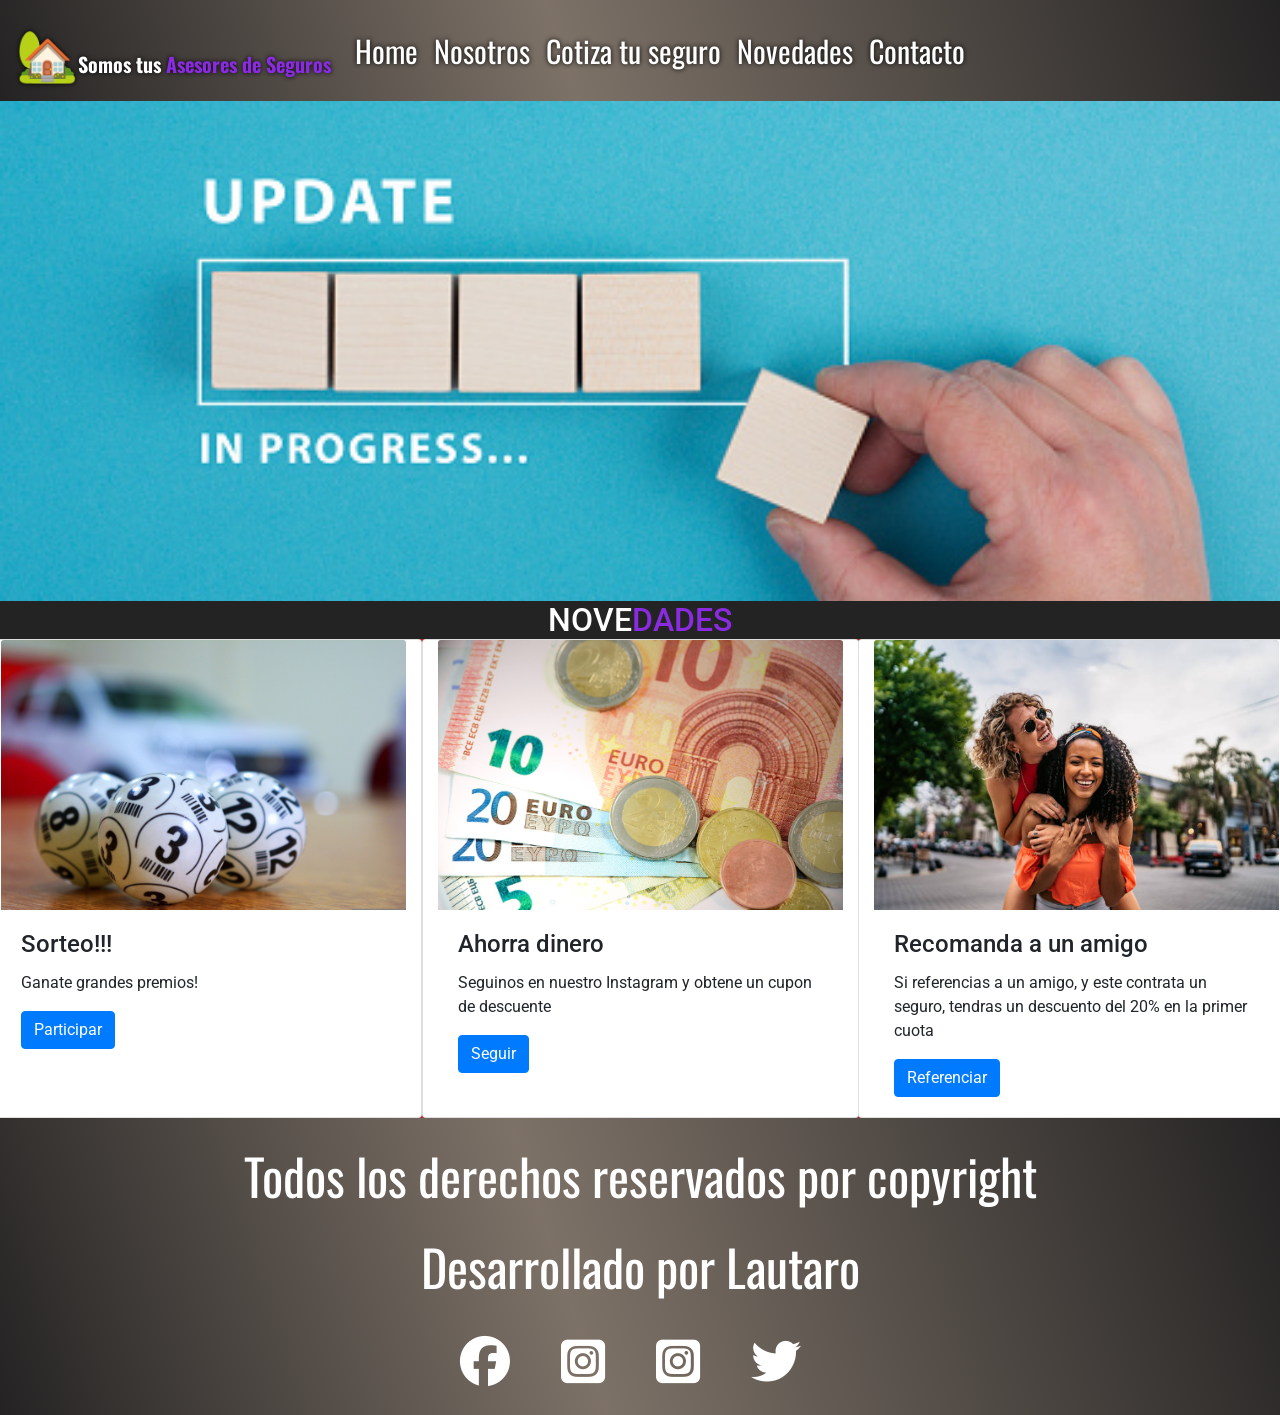
<file: HTML/novedades.html>
<!DOCTYPE html>
<html lang="en">

<head>
	<meta charset="UTF-8">
	<meta http-equiv="X-UA-Compatible" content="IE=edge">
	<meta name="viewport" content="width=device-width, initial-scale=1.0">

	<link href="https://unpkg.com/aos@2.3.1/dist/aos.css" rel="stylesheet">
	<link rel="stylesheet" href="https://cdnjs.cloudflare.com/ajax/libs/font-awesome/6.1.2/css/all.min.css"
		integrity="sha512-1sCRPdkRXhBV2PBLUdRb4tMg1w2YPf37qatUFeS7zlBy7jJI8Lf4VHwWfZZfpXtYSLy85pkm9GaYVYMfw5BC1A=="
		crossorigin="anonymous" referrerpolicy="no-referrer" />
	<link rel="stylesheet" href="https://cdn.jsdelivr.net/npm/bootstrap@4.6.2/dist/css/bootstrap.min.css"
		integrity="sha384-xOolHFLEh07PJGoPkLv1IbcEPTNtaed2xpHsD9ESMhqIYd0nLMwNLD69Npy4HI+N" crossorigin="anonymous">
	<link rel="stylesheet" href="../estilos.css">
	<title>NOVEDADES</title>
</head>

<body>
	<!-- Navbar inicia -->
	<nav class="navbar navbar-expand-md  navbar-dark bgnav">
		<!-- Brand -->
		<a class="navbar-brand" href="../index.html">Somos tus <span class="colorspan"> Asesores de Seguros</span></a>

		<!-- Toggler/collapsibe Button -->
		<button class="navbar-toggler" type="button" data-toggle="collapse" data-target="#collapsibleNavbar">
			<span class="navbar-toggler-icon"></span>
		</button>

		<!-- Navbar links -->
		<div class="collapse navbar-collapse" id="collapsibleNavbar">
			<ul class="navbar-nav">
				<li class="nav-item">
					<a class="nav-link" href="../index.html">Home</a>
				</li>
				<li class="nav-item">
					<a class="nav-link" href="./nosotros.html">Nosotros</a>
				</li>
				<li class="nav-item">
					<a class="nav-link" href="./cotizatuseguro.html">Cotiza tu seguro</a>
				</li>
				<li class="nav-item">
					<a class="nav-link" href="novedades.html">Novedades</a>
				</li>
				<li class="nav-item">
					<a class="nav-link" href="./contacto.html">Contacto</a>
				</li>
			</ul>
		</div>
	</nav>
	<!-- Navbar Fin -->


	<div class="jumbotron2">

	</div>

	<!-- Inicia Nuestros Servicios -->
	<h2> NOVE<span class="colorspan">DADES</span></h2>
	<section class="productos container-fluid">
		<div class="row">
			<!-- Inicia CArd-->
			<div class="card col-md-6 col-lg-4" data-aos="flip-left">
				<img class="card-img-top" src="../img/SORTEO.jpg" alt="Seguro Auto">
				<div class="card-body">
					<h4 class="card-title">Sorteo!!!</h4>
					<p class="card-text">Ganate grandes premios!</p>
					<a href="#" class="btn btn-primary">Participar</a>
				</div>
			</div>
			<!-- Termina CArd-->
			<!-- Inicia CArd-->
			<div class="card col-md-6 col-lg-4" data-aos="flip-up">
				<img class="card-img-top" src="../img/AHORRA.jpg" alt="Seguro casa">
				<div class="card-body">
					<h4 class="card-title">Ahorra dinero</h4>
					<p class="card-text">Seguinos en nuestro Instagram y obtene un cupon de descuente</p>
					<a href="#" class="btn btn-primary">Seguir</a>
				</div>
			</div>
			<!-- Inicia CArd-->
			<div class="card col-md-12 col-lg-4 alt" data-aos="flip-left">
				<img class="card-img-top" src="../img/amigos.jpg" alt="Seguro ART">
				<div class="card-body">
					<h4 class="card-title">Recomanda a un amigo</h4>
					<p class="card-text">Si referencias a un amigo, y este contrata un seguro, tendras un descuento del 20% en la primer cuota</p>
					<a href="#" class="btn btn-primary">Referenciar</a>
				</div>
			</div>
		</div>
		<!-- Termina CArd-->
		<!-- Termina CArd-->
	</section>

	<!-- Termina Nuestros servicios -->



	<!-- Inicia Footer -->
	<footer>
		<p>Todos los derechos reservados por copyright</p>
		<p>Desarrollado por Lautaro</p>
		<div class="redes">
			<i class="fa-brands fa-facebook"></i>
			<i class="fa-brands fa-square-instagram"></i>
			<i class="fa-brands fa-square-instagram"></i>
			<i class="fa-brands fa-twitter"></i>
		</div>
	</footer>
	<!-- Termina footer -->

	<script src="https://unpkg.com/aos@2.3.1/dist/aos.js"></script>
	<script>
		AOS.init();
	</script>

	<script src="https://cdn.jsdelivr.net/npm/jquery@3.5.1/dist/jquery.slim.min.js"
		integrity="sha384-DfXdz2htPH0lsSSs5nCTpuj/zy4C+OGpamoFVy38MVBnE+IbbVYUew+OrCXaRkfj"
		crossorigin="anonymous"></script>
	<script src="https://cdn.jsdelivr.net/npm/popper.js@1.16.1/dist/umd/popper.min.js"
		integrity="sha384-9/reFTGAW83EW2RDu2S0VKaIzap3H66lZH81PoYlFhbGU+6BZp6G7niu735Sk7lN"
		crossorigin="anonymous"></script>
	<script src="https://cdn.jsdelivr.net/npm/bootstrap@4.6.2/dist/js/bootstrap.min.js"
		integrity="sha384-+sLIOodYLS7CIrQpBjl+C7nPvqq+FbNUBDunl/OZv93DB7Ln/533i8e/mZXLi/P+"
		crossorigin="anonymous"></script>
</body>

</html>
</file>
<file: estilos.css>
@charset "UTF-8";
@import url("https://fonts.googleapis.com/css2?family=Oswald:wght@300&family=Roboto:wght@300&display=swap");
.bgnav {
  background: linear-gradient(252deg, rgb(36, 35, 35) 0%, rgba(94, 80, 67, 0.8071603641) 56%, rgb(36, 35, 35) 100%);
  font-family: "Oswald", sans-serif;
  font-size: 30px;
}

h1 {
  font-size: 100px;
}

.logo {
  font-size: 30px;
}

.logo1 {
  font-size: 20px;
}

.navbar-brand {
  text-shadow: 0 0 5px black;
  font-weight: bold;
}

.navbar-brand::before {
  content: "🏡";
  font-size: 50px;
}

.jumbotron {
  background-image: url(./img/h1.jpg);
  color: white;
  background-repeat: no-repeat;
  background-size: cover;
  background-position: center;
  border-radius: 0;
  height: 500px;
  text-shadow: 0 0 5px white;
  margin: 0;
}

.p-jumbotron {
  font-size: 30px;
}

.btn-success {
  background-color: grey;
  height: 50px;
  width: 20em;
  border-radius: 20px;
}

.btn-success:hover {
  background-color: blueviolet;
}

.nav-link {
  color: white !important;
  text-shadow: 0 0 5px black;
}

.nav-link:hover {
  color: blueviolet !important;
}

.colorspan {
  color: blueviolet;
}

h2 {
  background-color: rgb(36, 35, 35);
  color: white;
  text-align: center;
  margin-bottom: 0;
}

.fotos, .al1, .ar, .al {
  height: 400px;
  background-repeat: no-repeat;
  background-position: center;
  background-size: cover;
}

.al {
  background-image: url(./img/nosotros1.jpg);
}

.ar {
  background-image: url(./img/nosotros2.jpg);
}

aside p {
  color: white;
  font-size: 20px;
}

h3 {
  text-align: center;
  text-shadow: 0 0 5px white;
  color: white;
  font-size: 30px;
}

p::-moz-selection {
  color: #8a2be2;
}

p::selection {
  color: #8a2be2;
}

.productos {
  background-color: brown;
  height: auto;
}

.container-fluid {
  margin: 0;
  padding-left: 0;
  padding-right: 0;
}

footer {
  background: linear-gradient(252deg, rgb(36, 35, 35) 0%, rgba(94, 80, 67, 0.8071603641) 56%, rgb(36, 35, 35) 100%);
  text-align: center;
  color: white;
  font-family: "Oswald", sans-serif;
  padding: 20px;
  font-size: 50px;
}

.redes {
  font-size: 50px;
  letter-spacing: 20px;
}

.ancho {
  width: 100%;
}

.ar1 {
  height: 400px;
  background: linear-gradient(252deg, rgb(36, 35, 35) 0%, rgba(94, 80, 67, 0.8071603641) 56%, rgb(36, 35, 35) 100%);
}

.al1 {
  background-image: url(./img/n5.jpg);
}

.sectionB {
  width: 100%;
  height: auto;
  padding: 30px;
  border: dashed 2px grey;
  overflow: auto;
  margin-bottom: 100px;
  font-size: 30px;
}

fieldset {
  width: 50%;
  margin: 1rem;
}

.margin-top {
  margin-top: 3rem;
}

.contacto {
  margin: 3rem;
  padding: auto;
}

.colorcotiza {
  background: linear-gradient(252deg, rgb(235, 224, 224) 0%, rgba(233, 183, 136, 0.807) 56%, rgb(226, 220, 220) 100%);
}

.label {
  border-radius: 30px;
}

.label1 {
  margin-top: 20px;
  padding: 5px;
}

.jumbotron1 {
  background-image: url(img/CONTACTO.jpg);
  color: white;
  background-repeat: no-repeat;
  background-size: cover;
  background-position: center;
  border-radius: 0;
  height: 500px;
  text-shadow: 0 0 5px white;
  margin: 0;
}

.jumbotron2 {
  background-image: url(img/NOVEDADES.jpg);
  color: white;
  background-repeat: no-repeat;
  background-size: cover;
  background-position: center;
  border-radius: 0;
  height: 500px;
  text-shadow: 0 0 5px white;
  margin: 0;
}/*# sourceMappingURL=estilos.css.map */
</file>
